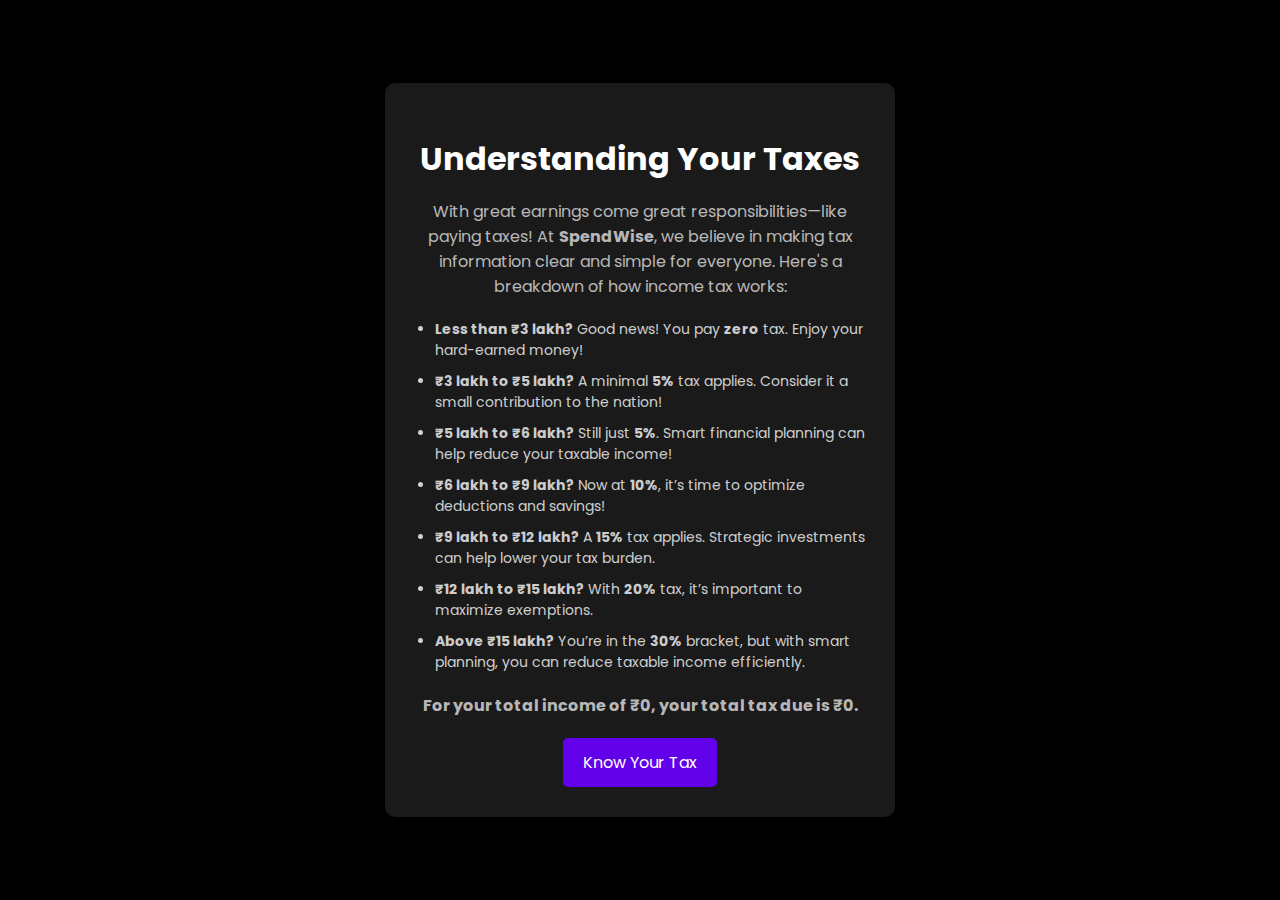
<file: AboutTax/tax.html>
<!DOCTYPE html>
<html lang="en">
<head>
    <meta charset="UTF-8">
    <meta name="viewport" content="width=device-width, initial-scale=1.0">
    <title>Tax Information | SpendWise</title>
    <link rel="stylesheet" href="tax.css">
</head>
<body>
    <div class="tax-container">
        <h1>Understanding Your Taxes</h1>
        <p>
            With great earnings come great responsibilities—like paying taxes! At <b>SpendWise</b>, we believe in 
            making tax information clear and simple for everyone. Here's a breakdown of how income tax works:
        </p>

        <ul>
            <li><b>Less than ₹3 lakh?</b> Good news! You pay <b>zero</b> tax. Enjoy your hard-earned money!</li>
            <li><b>₹3 lakh to ₹5 lakh?</b> A minimal <b>5%</b> tax applies. Consider it a small contribution to the nation!</li>
            <li><b>₹5 lakh to ₹6 lakh?</b> Still just <b>5%</b>. Smart financial planning can help reduce your taxable income!</li>
            <li><b>₹6 lakh to ₹9 lakh?</b> Now at <b>10%</b>, it’s time to optimize deductions and savings!</li>
            <li><b>₹9 lakh to ₹12 lakh?</b> A <b>15%</b> tax applies. Strategic investments can help lower your tax burden.</li>
            <li><b>₹12 lakh to ₹15 lakh?</b> With <b>20%</b> tax, it’s important to maximize exemptions.</li>
            <li><b>Above ₹15 lakh?</b> You’re in the <b>30%</b> bracket, but with smart planning, you can reduce taxable income efficiently.</li>
        </ul>

        <p><b>For your total income of ₹0, your total tax due is ₹0.</b></p>

        <button onclick="location.href='../AskAi/askAi.html'">Know Your Tax</button>
    </div>
</body>
</html>
</file>
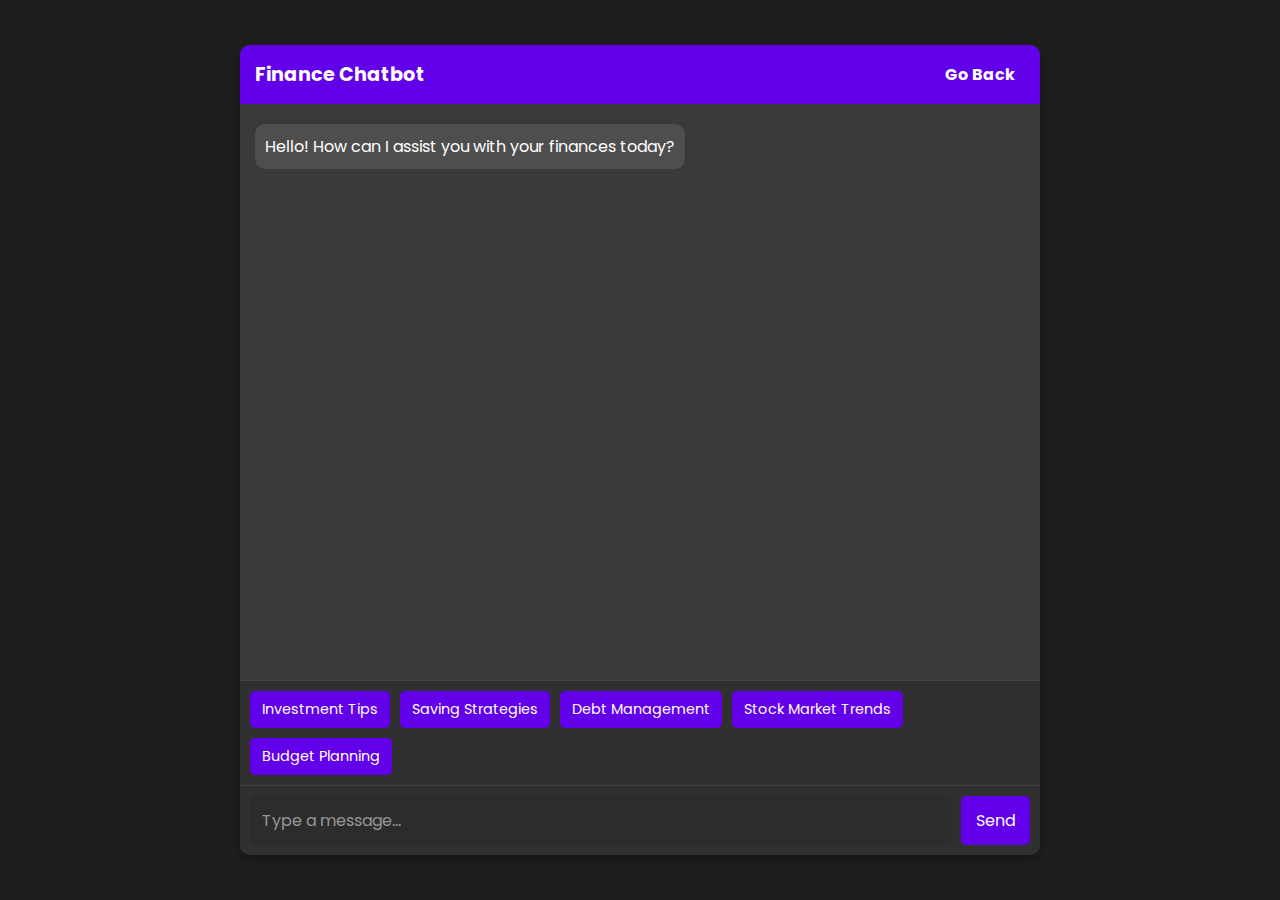
<file: AskAi/askAi.html>
<!DOCTYPE html>
<html lang="en">
<head>
    <meta charset="UTF-8">
    <meta name="viewport" content="width=device-width, initial-scale=1.0">
    <title>Ask AI</title>
    <link rel="stylesheet" href="askAi.css">
</head>
<body>
    <div class="chat-container">
        <div class="chat-header">
            <a href="../Main/main.html" class="home-button">Go Back</a> 
            <span>Finance Chatbot</span>
        </div>
        <div class="chat-box">
            <div class="message bot-message">Hello! How can I assist you with your finances today?</div>
        </div>
        <div class="suggestions">
            <span>Investment Tips</span>
            <span>Saving Strategies</span>
            <span>Debt Management</span>
            <span>Stock Market Trends</span>
            <span>Budget Planning</span>
        </div>
        <div class="chat-input">
            <input type="text" placeholder="Type a message..." id="inputValue">
            <button id="send">Send</button>
        </div>
    </div>

    <script src="askAi.js"></script>
</body>
</html>
</file>
<file: AboutTax/tax.css>
@import url('https://fonts.googleapis.com/css2?family=Ephesis&family=Lavishly+Yours&family=Parisienne&family=Playwrite+DE+VA+Guides&family=Poppins:ital,wght@0,100;0,200;0,300;0,400;0,500;0,600;0,700;0,800;0,900;1,100;1,200;1,300;1,400;1,500;1,600;1,700;1,800;1,900&display=swap');

*{
    font-family: "Poppins", serif;
}
body {
    font-family: Arial, sans-serif;
    background: black; 
    display: flex;
    justify-content: center;
    align-items: center;
    height: 100vh;
    margin: 0;
    color: #ddd;
}

.tax-container {
    background: rgba(255, 255, 255, 0.1);
    padding: 30px;
    box-shadow: 0 4px 10px rgba(0, 0, 0, 0.3);
    border-radius: 10px;
    width: 450px;
    text-align: center;
    color: white;
}

h1 {
    color: white;
    margin-bottom: 15px;
}

p {
    font-size: 16px;
    color: rgba(255, 255, 255, 0.7);
    margin-bottom: 20px;
}

ul {
    text-align: left;
    padding-left: 20px;
    margin-bottom: 20px;
}

ul li {
    margin-bottom: 10px;
    font-size: 14px;
    color: rgba(255, 255, 255, 0.8);
}

button {
    background-color: #6200ea; 
    color: white;
    border: none;
    padding: 12px 20px;
    font-size: 16px;
    cursor: pointer;
    border-radius: 5px;
    transition: background 0.3s ease;
}

button:hover {
    background-color: #4b00c2; 
}
</file>
<file: AskAi/askAi.css>
@import url('https://fonts.googleapis.com/css2?family=Ephesis&family=Lavishly+Yours&family=Parisienne&family=Playwrite+DE+VA+Guides&family=Poppins:ital,wght@0,100;0,200;0,300;0,400;0,500;0,600;0,700;0,800;0,900;1,100;1,200;1,300;1,400;1,500;1,600;1,700;1,800;1,900&display=swap');

* {
    margin: 0;
    padding: 0;
    box-sizing: border-box;
    font-family: "Poppins", serif;
}
body {
    display: flex;
    justify-content: center;
    align-items: center;
    height: 100vh;
    background: #1e1e1e;
}
.chat-container {
    width: 90%;
    max-width: 800px;
    height: 90vh;
    background: rgb(59, 58, 58);
    border-radius: 10px;
    box-shadow: 0 4px 10px rgba(0, 0, 0, 0.3);
    display: flex;
    flex-direction: column;
    overflow: hidden;
}
.chat-header {
    background: #6200ea;
    color: white;
    padding: 15px;
    text-align: center;
    font-size: 1.2rem;
    font-weight: bold;
}
.chat-box {
    flex: 1;
    padding: 15px;
    overflow-y: auto;
    display: flex;
    flex-direction: column;
}
.message {
    max-width: 70%;
    padding: 10px;
    margin: 5px 0;
    border-radius: 10px;
}
.bot-message {
    background: rgba(255, 255, 255, 0.1);
    color: white;
    align-self: flex-start;
}
.user-message {
    background: #6200ea;
    color: white;
    align-self: flex-end;
}
.chat-input {
    display: flex;
    padding: 10px;
    border-top: 1px solid #444;
    background: rgb(48, 48, 48);
}
.chat-input input {
    flex: 1;
    padding: 12px;
    border: none;
    outline: none;
    font-size: 1rem;
    border-radius: 5px;
    background: #2c2c2c;
    color: white;
}
.chat-input input::placeholder {
    color: rgba(255, 255, 255, 0.5);
}
.chat-input button {
    padding: 12px 15px;
    margin-left: 10px;
    background: #6200ea;
    color: white;
    border: none;
    cursor: pointer;
    border-radius: 5px;
    font-size: 1rem;
    transition: background 0.3s ease-in-out;
}
.chat-input button:hover {
    background: #4b00c2;
}
.suggestions {
    background: rgb(48, 48, 48);
    padding: 10px;
    display: flex;
    flex-wrap: wrap;
    gap: 10px;
    border-top: 1px solid #444;
}
.suggestions span {
    background: #6200ea;
    color: white;
    padding: 8px 12px;
    border-radius: 5px;
    cursor: pointer;
    font-size: 0.9rem;
    transition: background 0.3s ease-in-out;
}
.suggestions span:hover {
    background: #4b00c2;
}

.loading {
    display: flex;
    align-items: center;
    justify-content: center;
    padding: 10px;
}
.dots::after {
    content: " .";
    animation: dots-animation 1.5s infinite;
}

.chat-header {
    background: #6200ea;
    color: white;
    padding: 15px;
    text-align: center;
    font-size: 1.2rem;
    font-weight: bold;
    display: flex;
    align-items: center;
    justify-content: space-between;
    position: relative;
}

.home-button {
    position: absolute;
    right: 25px;
    color: white;
    text-decoration: none;
    font-size: 1rem;
    font-weight: bold;
}

.home-button:hover {
    text-decoration: underline;
}


@keyframes dots-animation {
    0% { content: " ."; }
    33% { content: " .."; }
    66% { content: " ..."; }
    100% { content: " ."; }
}


.bot-message {
    white-space: pre-line;
}
</file>
